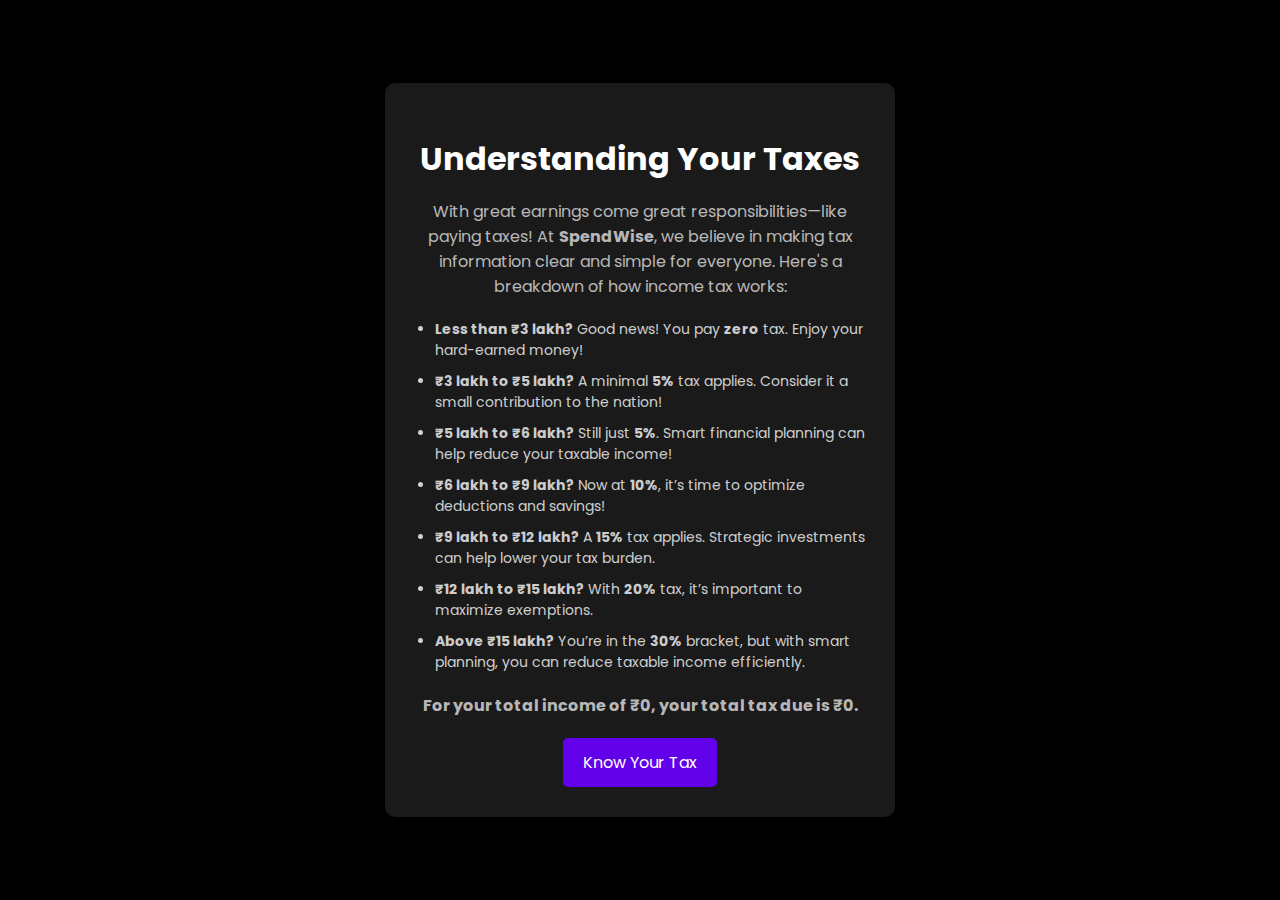
<file: AboutTax/tax.html>
<!DOCTYPE html>
<html lang="en">
<head>
    <meta charset="UTF-8">
    <meta name="viewport" content="width=device-width, initial-scale=1.0">
    <title>Tax Information | SpendWise</title>
    <link rel="stylesheet" href="tax.css">
</head>
<body>
    <div class="tax-container">
        <h1>Understanding Your Taxes</h1>
        <p>
            With great earnings come great responsibilities—like paying taxes! At <b>SpendWise</b>, we believe in 
            making tax information clear and simple for everyone. Here's a breakdown of how income tax works:
        </p>

        <ul>
            <li><b>Less than ₹3 lakh?</b> Good news! You pay <b>zero</b> tax. Enjoy your hard-earned money!</li>
            <li><b>₹3 lakh to ₹5 lakh?</b> A minimal <b>5%</b> tax applies. Consider it a small contribution to the nation!</li>
            <li><b>₹5 lakh to ₹6 lakh?</b> Still just <b>5%</b>. Smart financial planning can help reduce your taxable income!</li>
            <li><b>₹6 lakh to ₹9 lakh?</b> Now at <b>10%</b>, it’s time to optimize deductions and savings!</li>
            <li><b>₹9 lakh to ₹12 lakh?</b> A <b>15%</b> tax applies. Strategic investments can help lower your tax burden.</li>
            <li><b>₹12 lakh to ₹15 lakh?</b> With <b>20%</b> tax, it’s important to maximize exemptions.</li>
            <li><b>Above ₹15 lakh?</b> You’re in the <b>30%</b> bracket, but with smart planning, you can reduce taxable income efficiently.</li>
        </ul>

        <p><b>For your total income of ₹0, your total tax due is ₹0.</b></p>

        <button onclick="location.href='../AskAi/askAi.html'">Know Your Tax</button>
    </div>
</body>
</html>
</file>
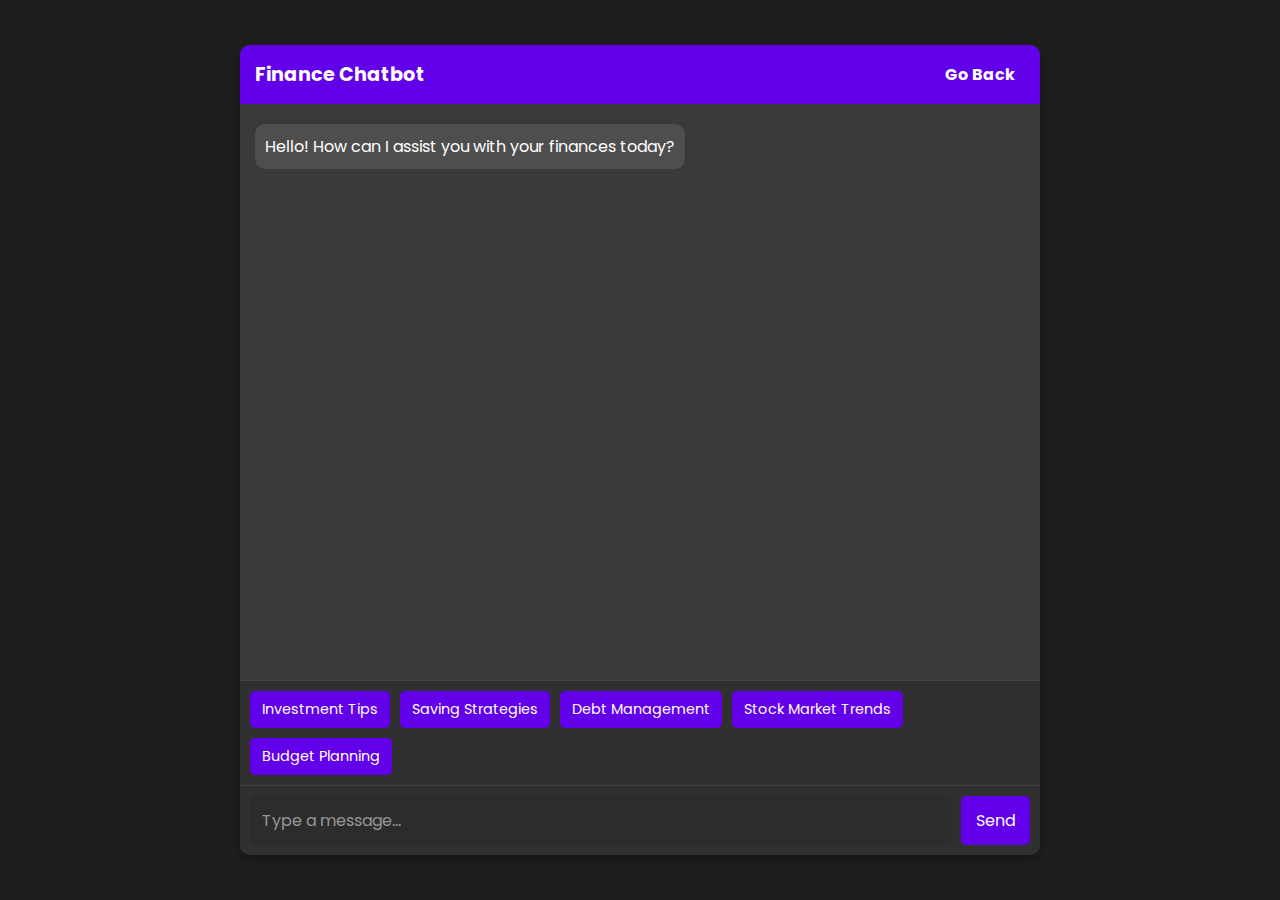
<file: AskAi/askAi.html>
<!DOCTYPE html>
<html lang="en">
<head>
    <meta charset="UTF-8">
    <meta name="viewport" content="width=device-width, initial-scale=1.0">
    <title>Ask AI</title>
    <link rel="stylesheet" href="askAi.css">
</head>
<body>
    <div class="chat-container">
        <div class="chat-header">
            <a href="../Main/main.html" class="home-button">Go Back</a> 
            <span>Finance Chatbot</span>
        </div>
        <div class="chat-box">
            <div class="message bot-message">Hello! How can I assist you with your finances today?</div>
        </div>
        <div class="suggestions">
            <span>Investment Tips</span>
            <span>Saving Strategies</span>
            <span>Debt Management</span>
            <span>Stock Market Trends</span>
            <span>Budget Planning</span>
        </div>
        <div class="chat-input">
            <input type="text" placeholder="Type a message..." id="inputValue">
            <button id="send">Send</button>
        </div>
    </div>

    <script src="askAi.js"></script>
</body>
</html>
</file>
<file: AboutTax/tax.css>
@import url('https://fonts.googleapis.com/css2?family=Ephesis&family=Lavishly+Yours&family=Parisienne&family=Playwrite+DE+VA+Guides&family=Poppins:ital,wght@0,100;0,200;0,300;0,400;0,500;0,600;0,700;0,800;0,900;1,100;1,200;1,300;1,400;1,500;1,600;1,700;1,800;1,900&display=swap');

*{
    font-family: "Poppins", serif;
}
body {
    font-family: Arial, sans-serif;
    background: black; 
    display: flex;
    justify-content: center;
    align-items: center;
    height: 100vh;
    margin: 0;
    color: #ddd;
}

.tax-container {
    background: rgba(255, 255, 255, 0.1);
    padding: 30px;
    box-shadow: 0 4px 10px rgba(0, 0, 0, 0.3);
    border-radius: 10px;
    width: 450px;
    text-align: center;
    color: white;
}

h1 {
    color: white;
    margin-bottom: 15px;
}

p {
    font-size: 16px;
    color: rgba(255, 255, 255, 0.7);
    margin-bottom: 20px;
}

ul {
    text-align: left;
    padding-left: 20px;
    margin-bottom: 20px;
}

ul li {
    margin-bottom: 10px;
    font-size: 14px;
    color: rgba(255, 255, 255, 0.8);
}

button {
    background-color: #6200ea; 
    color: white;
    border: none;
    padding: 12px 20px;
    font-size: 16px;
    cursor: pointer;
    border-radius: 5px;
    transition: background 0.3s ease;
}

button:hover {
    background-color: #4b00c2; 
}
</file>
<file: AskAi/askAi.css>
@import url('https://fonts.googleapis.com/css2?family=Ephesis&family=Lavishly+Yours&family=Parisienne&family=Playwrite+DE+VA+Guides&family=Poppins:ital,wght@0,100;0,200;0,300;0,400;0,500;0,600;0,700;0,800;0,900;1,100;1,200;1,300;1,400;1,500;1,600;1,700;1,800;1,900&display=swap');

* {
    margin: 0;
    padding: 0;
    box-sizing: border-box;
    font-family: "Poppins", serif;
}
body {
    display: flex;
    justify-content: center;
    align-items: center;
    height: 100vh;
    background: #1e1e1e;
}
.chat-container {
    width: 90%;
    max-width: 800px;
    height: 90vh;
    background: rgb(59, 58, 58);
    border-radius: 10px;
    box-shadow: 0 4px 10px rgba(0, 0, 0, 0.3);
    display: flex;
    flex-direction: column;
    overflow: hidden;
}
.chat-header {
    background: #6200ea;
    color: white;
    padding: 15px;
    text-align: center;
    font-size: 1.2rem;
    font-weight: bold;
}
.chat-box {
    flex: 1;
    padding: 15px;
    overflow-y: auto;
    display: flex;
    flex-direction: column;
}
.message {
    max-width: 70%;
    padding: 10px;
    margin: 5px 0;
    border-radius: 10px;
}
.bot-message {
    background: rgba(255, 255, 255, 0.1);
    color: white;
    align-self: flex-start;
}
.user-message {
    background: #6200ea;
    color: white;
    align-self: flex-end;
}
.chat-input {
    display: flex;
    padding: 10px;
    border-top: 1px solid #444;
    background: rgb(48, 48, 48);
}
.chat-input input {
    flex: 1;
    padding: 12px;
    border: none;
    outline: none;
    font-size: 1rem;
    border-radius: 5px;
    background: #2c2c2c;
    color: white;
}
.chat-input input::placeholder {
    color: rgba(255, 255, 255, 0.5);
}
.chat-input button {
    padding: 12px 15px;
    margin-left: 10px;
    background: #6200ea;
    color: white;
    border: none;
    cursor: pointer;
    border-radius: 5px;
    font-size: 1rem;
    transition: background 0.3s ease-in-out;
}
.chat-input button:hover {
    background: #4b00c2;
}
.suggestions {
    background: rgb(48, 48, 48);
    padding: 10px;
    display: flex;
    flex-wrap: wrap;
    gap: 10px;
    border-top: 1px solid #444;
}
.suggestions span {
    background: #6200ea;
    color: white;
    padding: 8px 12px;
    border-radius: 5px;
    cursor: pointer;
    font-size: 0.9rem;
    transition: background 0.3s ease-in-out;
}
.suggestions span:hover {
    background: #4b00c2;
}

.loading {
    display: flex;
    align-items: center;
    justify-content: center;
    padding: 10px;
}
.dots::after {
    content: " .";
    animation: dots-animation 1.5s infinite;
}

.chat-header {
    background: #6200ea;
    color: white;
    padding: 15px;
    text-align: center;
    font-size: 1.2rem;
    font-weight: bold;
    display: flex;
    align-items: center;
    justify-content: space-between;
    position: relative;
}

.home-button {
    position: absolute;
    right: 25px;
    color: white;
    text-decoration: none;
    font-size: 1rem;
    font-weight: bold;
}

.home-button:hover {
    text-decoration: underline;
}


@keyframes dots-animation {
    0% { content: " ."; }
    33% { content: " .."; }
    66% { content: " ..."; }
    100% { content: " ."; }
}


.bot-message {
    white-space: pre-line;
}
</file>
